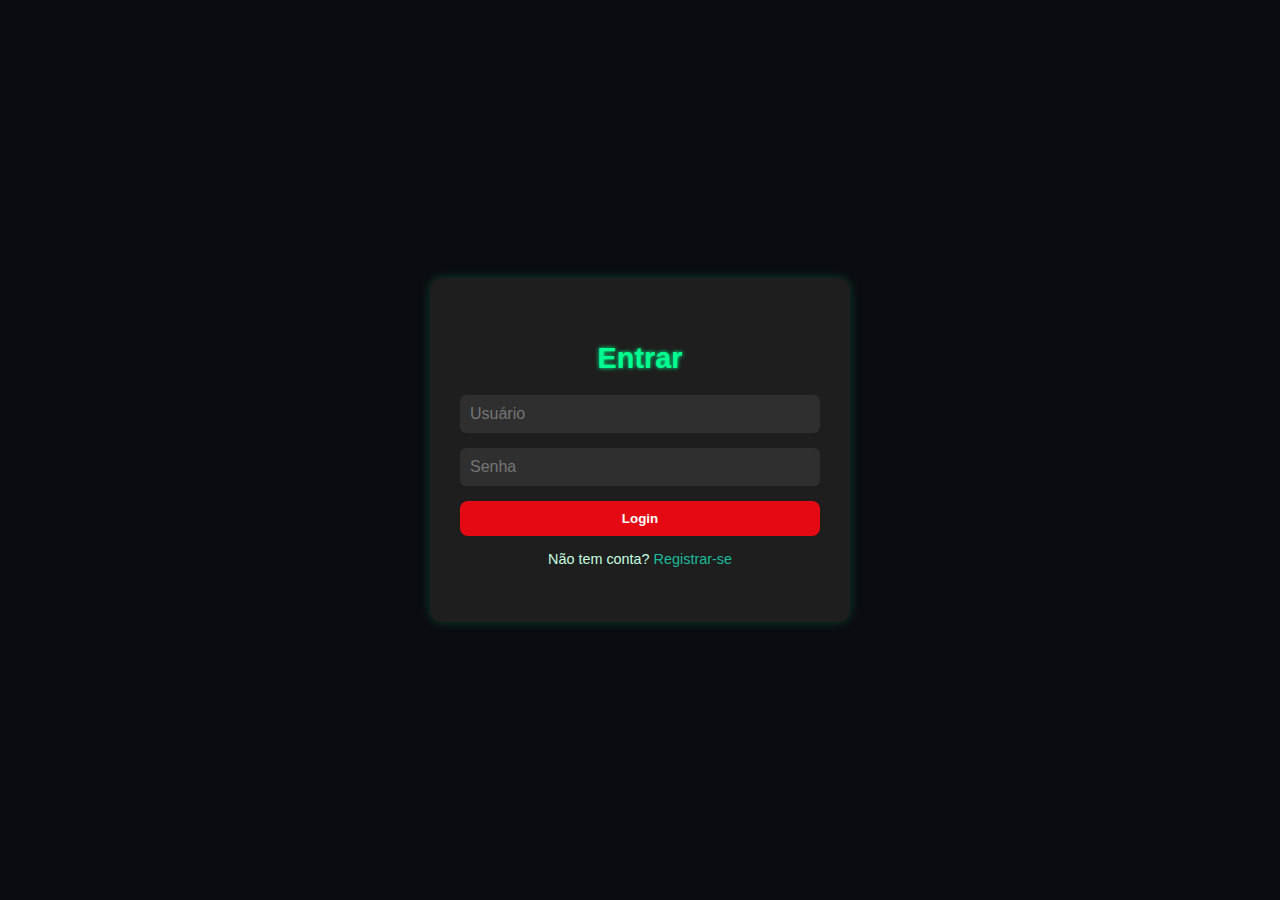
<file: login.html>
<!DOCTYPE html>
<html lang="pt-br">

<head>
  <meta charset="UTF-8">
  <title>Login</title>
  <link rel="stylesheet" href="auth.css">
  <script type="module" src="auth.js"></script>
</head>

<body>
  <main class="auth-container">
    <h2>Entrar</h2>
    <form id="login-form">
      <input type="text" id="login-username" placeholder="Usuário" required>
      <input type="password" id="login-password" placeholder="Senha" required>
      <button type="submit">Login</button>
    </form>
    <p>Não tem conta? <a href="register.html">Registrar-se</a></p>
  </main>
</body>

</html>
</file>
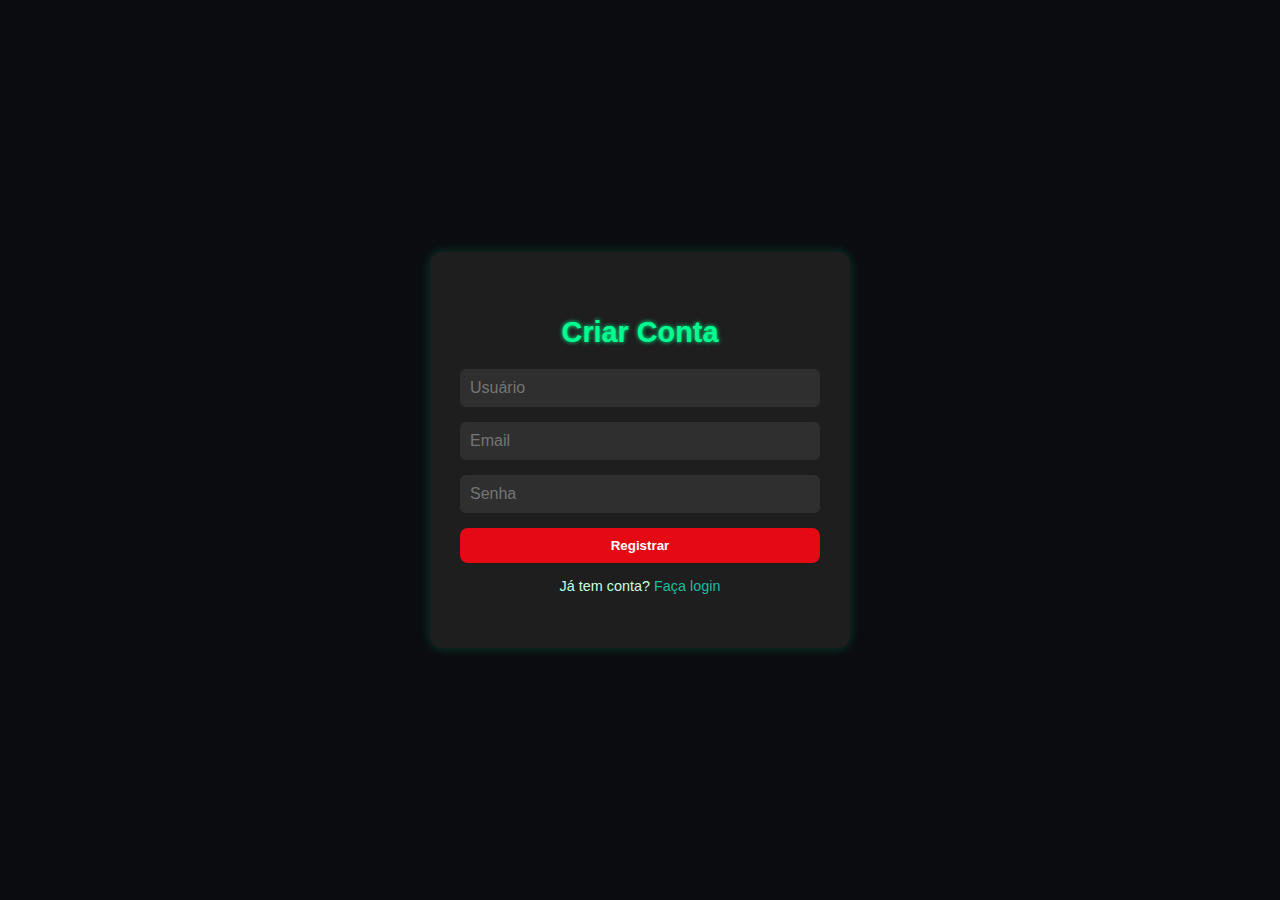
<file: register.html>
<!DOCTYPE html>
<html lang="pt-br">

<head>
  <meta charset="UTF-8">
  <title>Registrar</title>
  <link rel="stylesheet" href="auth.css">
  <script type="module" src="auth.js"></script>
</head>

<body>
  <main class="auth-container">
    <h2>Criar Conta</h2>
    <form id="register-form">
      <input type="text" id="reg-username" placeholder="Usuário" required>
      <input type="email" id="reg-email" placeholder="Email" required>
      <input type="password" id="reg-password" placeholder="Senha" required>
      <button type="submit">Registrar</button>
    </form>
    <p>Já tem conta? <a href="login.html">Faça login</a></p>
  </main>
</body>

</html>
</file>
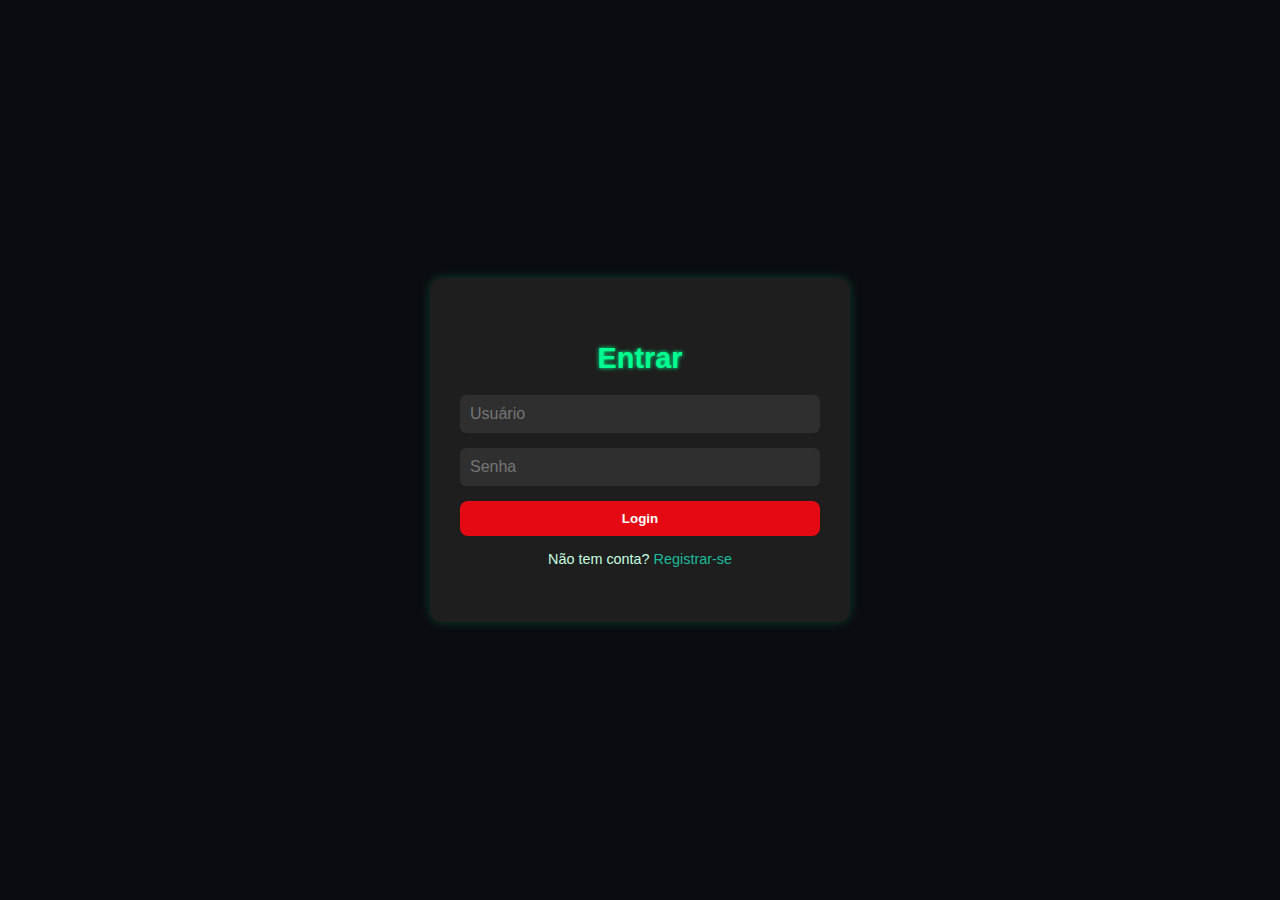
<file: resultado.html>
<!DOCTYPE html>
<html lang="pt-br">

<head>
    <meta charset="UTF-8">
    <meta name="viewport" content="width=device-width, initial-scale=1.0">
    <title>Resultados - AnimeZone</title>
    <link rel="stylesheet" href="style.css">
    <script type="module" src="script.js"></script>
    <script type="module" src="resultado.js"></script>
</head>

<body>
    <div id="overlay-loading" class="hidden">
        <div class="spinner"></div>
        <p>Carregando conteúdo...</p>
    </div>

    <header>
        <div class="header-container">
            <div class="logo"><span>AnimeZone</span></div>

            <nav class="menu-nav">
                <ul>
                    <li><a href="index.html">Animes</a></li>
                    <li class="dropdown">
                        <a href="#">Gêneros ▾</a>
                        <ul class="submenu-generos"></ul>
                    </li>
                    <li><a href="#">Temporadas</a></li>
                </ul>
            </nav>

            <div class="menu-direito" style="position: relative;">
                <input type="text" placeholder="Escreva o nome do anime..." id="search">
                <div id="search-results" class="search-dropdown"></div>
                <a href="login.html" class="login-btn">Entrar</a>
                <a href="register.html" class="register-btn">Cadastrar</a>
            </div>
        </div>
    </header>

    <main>
        <section>
            <h2 id="titulo-resultado"></h2>
            <div class="anime-list" id="resultado-list"></div>
        </section>
    </main>
</body>

</html>
</file>
<file: auth.css>
body {
  margin: 0;
  font-family: 'Poppins', sans-serif;
  background-color: #0b0c10;
  color: #fff;
  display: flex;
  align-items: center;
  justify-content: center;
  min-height: 100vh;
  padding: 40px 20px;
  /* espaçamento nas laterais */
  box-sizing: border-box;
}

.auth-container {
  background-color: #1e1e1e;
  padding: 40px 30px;
  border-radius: 12px;
  width: 100%;
  max-width: 360px;
  text-align: center;
  box-shadow: 0 0 12px rgba(0, 255, 144, 0.2);
  /* sombra suave neon */
}

.auth-container h2 {
  margin-bottom: 20px;
  color: #00ff90;
  font-size: 1.8rem;
  text-shadow: 0 0 4px #00ff90;
}

.auth-container form {
  display: flex;
  flex-direction: column;
  gap: 15px;
}

.auth-container input {
  padding: 10px;
  border: none;
  border-radius: 6px;
  background-color: #2f2f2f;
  color: #fff;
  font-size: 1rem;
}

.auth-container input:focus {
  outline: none;
  box-shadow: 0 0 8px rgba(0, 255, 144, 0.4);
}

.auth-container button {
  padding: 10px;
  background-color: #e50914;
  border: none;
  border-radius: 8px;
  color: #fff;
  cursor: pointer;
  font-weight: bold;
  transition: all 0.3s ease;
}

.auth-container button:hover {
  background-color: #ff2a2a;
  box-shadow: 0 0 10px rgba(255, 42, 42, 0.5);
  transform: scale(1.03);
}

.auth-container p {
  margin-top: 15px;
  font-size: 0.9rem;
  color: #c7ffe0;
}

.auth-container a {
  color: #1abc9c;
  text-decoration: none;
}

.auth-container a:hover {
  text-decoration: underline;
}
</file>
<file: style.css>
/* ========== RESET E BASE ========== */
body {
  margin: 0;
  padding: 0;
  font-family: 'Poppins', sans-serif;
  background-color: #000e1a;
  color: #d0f0e0;
  overflow-x: hidden;
}

html,
body {
  margin: 0;
  padding: 0;
  height: 100%;
  overflow-x: hidden;
  display: flex;
  flex-direction: column;
}


.menu-nav+.watchlist-wrapper {
  min-height: 600px;
  /* ou qualquer altura que garanta espaço */
}

/* Corrige problemas de box-sizing em todos os elementos */
*,
*::before,
*::after {
  box-sizing: inherit;
}

/* ========== HEADER ========== */
header {
  background-color: #001f2d;
  padding: 20px 35px;
  text-align: center;
  box-shadow: 0 0 12px #00ff90;
}

.header-container,
.container-header {
  display: flex;
  align-items: center;
  justify-content: space-between;
  max-width: 1200px;
  margin: auto;
}

.logo,
.site-title {
  display: flex;
  align-items: center;
  gap: 10px;
  font-size: 1.8em;
  font-weight: bold;
  color: #00ff90;
  text-decoration: none;
  text-shadow: 0 0 8px #00ff90;
}

.logo img {
  height: 32px;
}


/* ========== NAVEGAÇÃO ========== */
.menu-nav ul {
  display: flex;
  list-style: none;
  gap: 25px;
  margin: 0;
  padding: 0;
}

.menu-nav ul li a {
  color: #d0f0e0;
  text-decoration: none;
  font-weight: 500;
  padding: 8px 12px;
  border-radius: 6px;
  transition: all 0.3s ease;
}

.menu-nav ul li a:hover {
  background-color: #00ff90;
  color: #000e1a;
  box-shadow: 0 0 10px #00ff90;
}

/* ========== SUBMENU DE GÊNEROS ========== */
.dropdown {
  position: relative;
}

.submenu-generos {
  position: absolute;
  top: 100%;
  left: 0;
  background-color: #001f2d;
  width: 180px;
  flex-direction: column;
  padding: 10px;
  margin: 0;
  list-style: none;
  z-index: 100;
  opacity: 0;
  pointer-events: none;
  transition: opacity 0.3s ease;
  border: 1px solid #00ff90;
  box-shadow: 0 0 12px rgba(0, 255, 144, 0.3);
  border-radius: 6px;
}

.dropdown.open .submenu-generos {
  display: flex;
  opacity: 1;
  pointer-events: auto;
}

.dropdown:hover .submenu-generos {
  display: flex;
  visibility: visible;
  opacity: 1;
  pointer-events: auto;
}

.submenu-generos li a {
  color: #d0f0e0;
  text-decoration: none;
  padding: 8px 10px;
  border-radius: 4px;
  transition: background-color 0.3s ease;
}

.submenu-generos li a:hover {
  background-color: #00ff90;
  color: #000e1a;
  box-shadow: 0 0 8px #00ff90;
}

/* ========== CAMPO DE BUSCA E BOTÕES ========== */
.menu-direito {
  display: flex;
  align-items: center;
  gap: 15px;
}

.menu-direito input[type="text"] {
  padding: 8px 12px;
  border-radius: 5px;
  border: none;
  background-color: #06232f;
  color: #ffffff;
  width: 200px;
  box-shadow: inset 0 0 6px #00ff90;
  transition: box-shadow 0.3s ease;
}

.menu-direito input[type="text"]:focus {
  outline: none;
  box-shadow: 0 0 8px #00ff90;
}

/* Botões de login e registro */
.login-btn,
.register-btn {
  color: #ffffff;
  text-decoration: none;
  font-weight: bold;
  padding: 6px 14px;
  border-radius: 6px;
  transition: all 0.3s ease;
  background-color: #001f2d;
  border: 1px solid #00ff90;
}

.login-btn:hover {
  background-color: #00ff90;
  color: #001f2d;
  box-shadow: 0 0 10px #00ff90;
}

.register-btn:hover {
  background-color: #ff477e;
  color: #000e1a;
  box-shadow: 0 0 10px #ff477e;
  border: 1px solid #ff477e;
}


/* ========== LISTA DE ANIMES ========== */
.anime-list {
  display: flex;
  flex-wrap: wrap;
  gap: 25px;
  justify-content: center;
  margin-top: 30px;
  padding: 0 20px;
}

/* ========== CARD INDIVIDUAL ========== */
.anime-card {
  width: 180px;
  background-color: #001f2d;
  border-radius: 12px;
  padding: 15px;
  text-align: center;
  text-decoration: none;
  color: #d0f0e0;
  box-shadow: 0 0 8px rgba(0, 255, 144, 0.2);
  transition: transform 0.3s ease, box-shadow 0.3s ease;
  position: relative;
  overflow: hidden;
  flex: 0 0 auto;
  /* impede que o tamanho varie */
}

.anime-card:hover {
  transform: scale(1.05);
  box-shadow: 0 0 12px #00ff90;
  background-color: #002d3f;
}

/* ========== IMAGEM DO CARD ========== */
.anime-card img {
  width: 100%;
  height: 250px;
  object-fit: cover;
  border-radius: 10px;
  box-shadow: 0 0 10px rgba(0, 255, 144, 0.3);
}

.anime-card h3 {
  font-size: 1rem;
  margin: 10px 0 5px;
  color: #00ff90;
}

.anime-card p {
  font-size: 0.9rem;
  color: #a4f0c4;
}

.anime-card a {
  color: inherit;
  text-decoration: none;
  display: block;
}

/* ========== BOTÃO DE WATCHLIST ========== */
.btn-watchlist-icon {
  position: absolute;
  top: 8px;
  right: 8px;
  background-color: #00ff90;
  color: #001f2d;
  border: none;
  border-radius: 50%;
  font-size: 1rem;
  width: 28px;
  height: 28px;
  cursor: pointer;
  display: flex;
  align-items: center;
  justify-content: center;
  box-shadow: 0 0 6px #00ff90;
  transition: background-color 0.3s ease, transform 0.2s;
}

.btn-watchlist-icon:hover {
  background-color: #00cc70;
  transform: scale(1.1);
}

/* ========== BOTÃO REMOVER ========== */
.remove-btn {
  background-color: #ff477e;
  color: #001f2d;
  border: none;
  padding: 6px 12px;
  border-radius: 6px;
  font-size: 0.8rem;
  cursor: pointer;
  margin-top: 10px;
  transition: background-color 0.2s ease;
  box-shadow: 0 0 8px #ff477e;
  font-weight: bold;
}

.remove-btn:hover {
  background-color: #cc3562;
  box-shadow: 0 0 12px #ff477e;
}

/* ========== ANIME PESQUISA ========== */

.search-dropdown {
  position: absolute;
  top: 100%;
  left: 0;
  background-color: #001f2d;
  width: 100%;
  border: 1px solid #00ff90;
  border-radius: 8px;
  box-shadow: 0 0 12px rgba(0, 255, 144, 0.2);
  padding: 10px;
  display: none;
  z-index: 1000;
}

.search-item {
  display: flex;
  align-items: center;
  gap: 12px;
  padding: 10px;
  color: #d0f0e0;
  text-decoration: none;
  border-radius: 6px;
  transition: background-color 0.2s ease;
}

.search-item:hover {
  background-color: #002d3f;
}

.search-item img {
  width: 48px;
  height: 70px;
  object-fit: cover;
  border-radius: 5px;
  box-shadow: 0 0 6px rgba(0, 255, 144, 0.3);
}

.search-item .rating {
  font-size: 0.9rem;
  color: gold;
}

.ver-mais {
  justify-content: center;
  font-weight: bold;
  color: #00ff90;
}

#bandeja-sugestoes {
  display: none;
  position: absolute;
  background-color: #001f2d;
  border-radius: 8px;
  z-index: 10;
  width: 100%;
}



/* ========== TÍTULO DA SEÇÃO ========== */
#temporadas h3 {
  margin-top: 40px;
  color: #00ff90;
  font-size: 1.3rem;
  text-shadow: 0 0 5px #00ff90;
}

/* ========== BOTÕES DE TEMPORADA ========== */
#temporada-botoes {
  margin: 20px 0;
}

.botao-temporada {
  margin: 8px 5px;
  padding: 8px 16px;
  background-color: #00ff90;
  border: 1px solid #00ff90;
  border-radius: 6px;
  color: #001f2d;
  cursor: pointer;
  font-weight: bold;
  box-shadow: 0 0 6px #00ff90;
  transition: all 0.3s ease;
}

.botao-temporada:hover {
  background-color: #00cc70;
  box-shadow: 0 0 10px #00ff90;
}

/* ========== AGRUPADOR DE BOTÕES ========== */
.temporada-botoes {
  display: flex;
  flex-wrap: wrap;
  gap: 10px;
  margin-bottom: 15px;
}

/* ========== LISTA DE EPISÓDIOS ========== */
#lista-episodios,
.episodios-lista {
  list-style: none;
  padding-left: 0;
  color: #d0f0e0;
}

#lista-episodios li,
.episodios-lista li {
  background-color: #001f2d;
  margin-bottom: 8px;
  padding: 10px;
  border-radius: 6px;
  box-shadow: 0 0 6px rgba(0, 255, 144, 0.2);
  transition: background-color 0.3s;
  display: flex;
  align-items: center;
  gap: 12px;
  cursor: pointer;
}

#lista-episodios li:hover,
.episodios-lista li:hover {
  background-color: #002d3f;
  box-shadow: 0 0 10px #00ff90;
}

#lista-episodios li img,
.episodios-lista li img {
  width: 100px;
  height: auto;
  object-fit: cover;
  border-radius: 4px;
}

#lista-episodios li span,
.episodios-lista li span {
  font-size: 16px;
  color: #ffffff;
}

.temporada-toggle {
  cursor: pointer;
  padding: 6px 0;
}



/* ========== TÍTULO DA SEÇÃO DE COMENTÁRIOS ========== */
.comentarios h3 {
  margin-top: 50px;
  color: #00ff90;
  font-size: 1.3rem;
  text-shadow: 0 0 5px #00ff90;
}

#comentario-input-container img {
  width: 60px;
  height: 60px;
  border-radius: 8px;
  object-fit: cover;
  box-shadow: 0 0 6px #00ff90;
}

/* ========== FORMULÁRIO DE COMENTÁRIOS ========== */
#comentario-form {
  display: flex;
  flex-direction: column;
  gap: 10px;
  margin-bottom: 20px;
}

/* Caixa de comentário alinhada com avatar */
#comentario-form .form-com-avatar {
  display: flex;
  align-items: flex-start;
  gap: 12px;
}

#comentario-form .form-com-avatar img {
  width: 60px;
  height: 60px;
  border-radius: 8px;
  object-fit: cover;
  box-shadow: 0 0 6px #00ff90;
}

/* Textarea mais compacto */
#comentario-form textarea {
  flex: 1;
  padding: 10px;
  border: none;
  border-radius: 6px;
  background-color: #001f2d;
  color: #d0f0e0;
  box-shadow: inset 0 0 6px #00ff90;
  transition: box-shadow 0.3s ease;
  resize: vertical;
  min-height: 60px;
  font-size: 0.95rem;
}

#comentario-form textarea:focus {
  outline: none;
  box-shadow: 0 0 8px #00ff90;
}

/* Botão */
#comentario-form button {
  align-self: flex-end;
  padding: 10px 16px;
  background-color: #00ff90;
  color: #001f2d;
  border: 1px solid #00ff90;
  border-radius: 6px;
  cursor: pointer;
  font-weight: bold;
  box-shadow: 0 0 8px #00ff90;
  transition: background-color 0.3s ease, transform 0.2s;
}

#comentario-form button:hover {
  background-color: #00cc70;
  transform: scale(1.05);
  box-shadow: 0 0 12px #00ff90;
}

/* ========== COMENTÁRIOS ========== */
/* Comentários enviados */
#lista-comentarios .comentario {
  display: flex;
  gap: 12px;
  margin-bottom: 14px;
  background-color: #001f2d;
  border-radius: 8px;
  padding: 12px;
  box-shadow: 0 0 6px rgba(0, 255, 144, 0.2);
  color: #d0f0e0;
}

/* Imagem do comentário — maior, quadrada */
#lista-comentarios .comentario img {
  width: 80px;
  height: 80px;
  border-radius: 10px;
  /* Mais quadradinho */
  object-fit: cover;
  box-shadow: 0 0 6px #00ff90;
  flex-shrink: 0;
}

/* Conteúdo textual do comentário */
#lista-comentarios .comentario .texto {
  flex: 1;
  display: flex;
  flex-direction: column;
  justify-content: center;
}

#lista-comentarios .comentario .texto strong {
  color: #39ff14;
  font-weight: bold;
  margin-bottom: 4px;
  display: block;
}

#lista-comentarios .comentario .texto p {
  margin: 0;
  font-size: 1rem;
  line-height: 1.4;
}

/* ========== RESPOSTAS A COMENTÁRIOS ========== */

.comentario-resposta {
  margin-left: 40px;
  /* Indenta para a frente */
  margin-top: 10px;
  display: flex;
  gap: 10px;
  background-color: #001f2d;
  border-radius: 8px;
  padding: 10px;
  box-shadow: 0 0 6px rgba(0, 255, 144, 0.15);
  color: #d0f0e0;
}

/* Avatar da resposta — menor que o principal */
.comentario-resposta img {
  width: 60px;
  height: 60px;
  border-radius: 10px;
  object-fit: cover;
  box-shadow: 0 0 6px #00ff90;
  flex-shrink: 0;
}

/* Texto da resposta */
.comentario-resposta div {
  flex: 1;
}

.comentario-resposta strong {
  color: #39ff14;
  font-weight: bold;
  display: block;
  margin-bottom: 4px;
}

.comentario-resposta p {
  margin: 0;
  font-size: 0.95rem;
  line-height: 1.4;
}

/* Campo de digitação de resposta */
.resposta-area {
  margin-left: 40px;
  margin-top: 10px;
}

.resposta-area textarea {
  width: 100%;
  background-color: #001f2d;
  color: #d0f0e0;
  border-radius: 6px;
  padding: 10px;
  border: 1px solid #00ff90;
  box-shadow: inset 0 0 6px #00ff90;
  resize: vertical;
  font-size: 0.95rem;
}

.comentario-acoes button {
  background-color: #1e2a38;
  border: none;
  color: #ddd;
  padding: 6px 12px;
  margin-right: 8px;
  border-radius: 6px;
  font-weight: bold;
  cursor: pointer;
  transition: background-color 0.2s ease, transform 0.1s ease;
}

.comentario-acoes button:hover {
  background-color: #2f3f56;
  transform: scale(1.05);
}

.btn-curtir.curtido {
  background-color: #2e8b57;
  /* tom verde para curtido */
  color: #fff;
}

.btn-responder:focus {
  outline: 2px solid #4fc3f7;
  /* azul claro para foco */
}



/* ========== BANNER DE DESTAQUE ========== */
.banner-carousel {
  margin: 40px 20px;
}

.banner-slide {
  background-size: cover;
  background-position: center;
  height: 450px;
  position: relative;
  display: flex;
  align-items: center;
  justify-content: center;
  border-radius: 16px;
  overflow: hidden;
}

/* Efeito leve de movimento na imagem */
.banner-slide {
  animation: slideMotion 12s ease-in-out infinite alternate;
}

@keyframes slideMotion {
  0% {
    background-position: center;
  }

  100% {
    background-position: top;
  }
}

.banner-overlay {
  background-color: rgba(0, 0, 0, 0.6);
  color: white;
  padding: 30px;
  border-radius: 12px;
  max-width: 600px;
  text-align: center;
  animation: fadeInOverlay 1s ease forwards;
  padding: 30px 25px;
}

@keyframes fadeInOverlay {
  from {
    opacity: 0;
  }

  to {
    opacity: 1;
  }
}

.banner-content {
  background: rgba(0, 0, 0, 0.6);
  padding: 20px;
  border-radius: 12px;
  display: inline-block;
  padding: 20px;
}

.banner-content h2 {
  font-size: 2rem;
  margin-bottom: 12px;
}

.banner-content p {
  font-size: 1rem;
  line-height: 1.6;
  margin-bottom: 16px;
}

.banner-btn {
  background: #e50914;
  color: white;
  padding: 10px 20px;
  border-radius: 8px;
  text-decoration: none;
  display: inline-block;
  font-weight: bold;
  margin-top: 15px;
  transition: all 0.3s ease;
}

/* Hover com impacto visual */
.banner-btn:hover {
  background: #ff2a2a;
  box-shadow: 0 0 12px rgba(255, 42, 42, 0.5);
  transform: scale(1.05);
}


/* ========== SEÇÕES GERAIS ========== */
section {
  margin-top: 40px;
}

h2 {
  margin-bottom: 16px;
}

.card-anime {
  height: 420px;
  width: 180px;
  background-color: #001f2d;
  border-radius: 12px;
  padding: 15px;
  text-align: center;
  text-decoration: none;
  color: #d0f0e0;
  box-shadow: 0 0 8px rgba(0, 255, 144, 0.2);
  transition: all 0.3s ease;
  position: relative;
  overflow: hidden;
  flex: 0 0 auto;
  display: flex;
  flex-direction: column;
  justify-content: space-between;
  will-change: transform;
  z-index: 1;
}

.card-anime:hover {
  transform: scale(1.05);
  box-shadow: 0 0 16px #00ff90;
  background-color: #002d3f;
  z-index: 99;
}

/* Garante que o carrossel não corte o efeito */
.splide__slide {
  overflow: visible !important;
  z-index: 1;
}

.splide__track {
  overflow: visible !important;
}


.card-anime img {
  width: 100%;
  height: 250px;
  object-fit: cover;
  border-radius: 10px;
  box-shadow: 0 0 10px rgba(0, 255, 144, 0.3);
  margin-bottom: 10px;
}

.card-anime h3 {
  font-size: 1rem;
  margin: 6px 0;
  color: #00ff90;

}

.card-anime a {
  text-decoration: none;
}


.card-anime .rating {
  font-size: 0.9rem;
  color: gold;
}

.card-anime .descricao {
  font-size: 0.85rem;
  color: #a4f0c4;
}

.splide-carrossel {
  padding: 0 12px;
  margin-bottom: 30px;
  box-sizing: border-box;
}




.splide-carrossel .splide__list {
  display: flex;
  gap: 15px;
  padding-left: 10px;
  padding-right: 10px;

}

.splide-carrossel .splide__slide {
  flex: 0 0 calc(100% / 10);
  max-width: calc(100% / 10);
  min-width: 160px;
}


.splide-carrossel .splide__track {
  width: 100%;
  padding: 0;
  /* zero padding */
  box-sizing: border-box;
  overflow: hidden;
}


/* Botão Watchlist fixado no topo direito */
.card-anime .btn-watchlist-icon {
  position: absolute;
  top: 8px;
  right: 8px;
  background-color: #00ff90;
  color: #001f2d;
  border: none;
  border-radius: 50%;
  font-size: 1rem;
  width: 28px;
  height: 28px;
  cursor: pointer;
  display: flex;
  align-items: center;
  justify-content: center;
  box-shadow: 0 0 6px #00ff90;
  transition: background-color 0.3s ease, transform 0.2s;
}

.card-anime .btn-watchlist-icon:hover {
  background-color: #00cc70;
  transform: scale(1.1);
}

/* Ajustes em seções específicas */
#top-avaliados .splide__list,
#temporada-atual .splide__list {
  gap: 20px;
}

.anime-info {
  padding: 60px 20px;
  display: block;
  /* remove flex que força centralização */
  box-sizing: border-box;
}

/* imagem ainda com destaque */
#anime-img {
  width: 350px;
  max-width: 100%;
  box-shadow: 0 0 25px rgba(0, 255, 144, 0.4);
  border-radius: 12px;
  margin: 0 auto 25px auto;
  /* apenas imagem centralizada */
  display: block;
}

/* título centralizado */
#anime-title {
  font-size: 2.2rem;
  color: #00ff90;
  text-align: center;
  margin-bottom: 10px;
  text-shadow: 0 0 6px #00ff90;
}

/* sinopse livre e alinhada à esquerda */
#anime-sinopse {
  font-size: 1.1rem;
  color: #c7ffe0;
  margin-top: 10px;
  width: 100%;
  text-align: left;
  line-height: 1.7;
  padding: 0 10px;
  /* margenzinha lateral leve */
}

.splide__list {
  display: flex;
  gap: 0px !important;
  padding: 0;
  margin: 0;
}

.perfil-container {
  display: flex;
  align-items: center;
  gap: 20px;
  margin: 30px 0;
  padding: 20px;
  background-color: #1a1a2e;
  border-radius: 10px;
  color: #f1f1f1;
}

.perfil-avatar {
  width: 100px;
  height: 100px;
  border-radius: 50%;
  object-fit: cover;
  border: 2px solid #4fc3f7;
}

.perfil-info h2 {
  margin: 0;
  font-size: 24px;
  color: #4fc3f7;
}

.perfil-info p {
  margin: 4px 0;
  font-size: 16px;
}


/* ========== RESPONSIVIDADE ========== */
@media (max-width: 768px) {

  /* HEADER */
  header {
    padding: 8px 10px;
  }

  .header-container {
    display: flex;
    flex-direction: column;
    align-items: center;
    gap: 0;
    padding: 8px 10px;
  }

  .logo {
    margin-bottom: 4px;
  }

  nav.menu-nav ul {
    display: flex;
    gap: 6px;
    margin: 0;
    padding: 0;
  }

  /* BANNER */
  .banner {
    height: auto;
    width: 100%;
    padding: 20px 10px;
    text-align: center;
    background-size: cover;
    background-position: center;
  }

  .banner h1 {
    font-size: 1.8rem;
  }

  /* CARROSSEL */
  .splide__track {
    padding-left: 0 !important;
    padding-right: 0 !important;
  }

  .splide-carrossel {
    width: 100vw;
    margin: 0 auto;
    padding: 0 10px;
    /* dá um pequeno espaçamento nas laterais */
    box-sizing: border-box;
    /* garante que padding não estoure largura */
  }



  .splide__slide {
    padding: 0 !important;
    margin: 0 !important;
    scroll-snap-align: start;
  }

  /* === CARD DE ANIME === */
  .card-anime {
    flex: 0 0 auto;
    width: 140px;
    max-width: 160px;
    height: auto;
    padding: 10px;
    margin: 0 auto;
    background-color: #001f2d;
    border-radius: 12px;
    text-align: center;
    text-decoration: none;
    color: #d0f0e0;
    box-shadow: 0 0 8px rgba(0, 255, 144, 0.2);
    transition: all 0.3s ease;
    display: flex;
    flex-direction: column;
    justify-content: space-between;
  }

  .card-anime img {
    height: 200px;
    object-fit: cover;
    border-radius: 6px;
  }

  .card-anime h3 {
    font-size: 1rem;
    height: 2.2em;
    overflow: hidden;
  }

  .card-anime .descricao {
    font-size: 0.8rem;
    height: 2.8em;
    overflow: hidden;
  }

  .card-anime .sinopse {
    display: -webkit-box;
    -webkit-box-orient: vertical;
    overflow: hidden;
    text-overflow: ellipsis;
    font-size: 12px;
    line-height: 1.4;
  }

  #mais-vistos {
    margin-bottom: 40px;
    /* ou outro valor que fique bom */
  }

  #top-avaliados {
    margin-bottom: 40px;
  }

  #temporada-atual {
    margin-bottom: 40px;
  }


  /* DETALHES DE ANIME */
  #anime-img {
    width: 100%;
  }

  #anime-title {
    font-size: 1.7rem;
  }

  #anime-sinopse {
    font-size: 0.95rem;
    padding: 0 5px;
  }


}

/* === CELULARES PEQUENOS (até 480px) === */
@media (max-width: 480px) {

  /* HEADER */
  header {
    padding: 10px 8px;
  }

  .header-container {
    display: flex;
    flex-direction: column;
    align-items: center;
    gap: 0;
    padding: 8px 10px;
  }

  .logo {
    margin-bottom: 4px;
  }

  nav.menu-nav ul {
    display: flex;
    gap: 6px;
    margin: 0;
    padding: 0;
  }

  nav.menu-nav ul li a {
    text-decoration: none;
    color: #333;
    padding: 2px 6px;
    font-size: 1rem;
    display: inline-block;
  }

  .submenu-generos {
    position: absolute !important;
  }

  .menu-direito {
    width: 100%;
    display: flex;
    flex-direction: column;
    align-items: center;
  }

  .menu-direito input#search {
    margin: 0;
    padding: 6px 10px;
    width: 95%;
    font-size: 0.95rem;
  }

  #search-results {
    max-height: 180px;
    overflow-y: auto;
    border: 1px solid #00ffcc;
    border-radius: 6px;
    background: #011c27;
    color: #fff;
    box-shadow: 0 2px 8px rgb(0 255 204 / 0.2);
    margin-top: 4px;
    width: 95%;
  }

  .menu-direito .login-btn,
  .menu-direito .register-btn {
    margin: 0;
    padding: 6px 10px;
    font-size: 0.9rem;
  }

  .menu-direito .login-btn {
    background-color: #007bff;
  }

  .menu-direito .login-btn:hover {
    background-color: #0056b3;
  }

  .menu-direito .register-btn {
    background-color: #28a745;
  }

  .menu-direito .register-btn:hover {
    background-color: #1e7e34;
  }

  /* BANNER */
  .banner {
    height: auto;
    width: 100%;
    padding: 20px 10px;
    text-align: center;
    background-size: cover;
    background-position: center;
  }

  .banner h1 {
    font-size: 1.6rem;
  }

  /* === CARD DE ANIME - AJUSTES EXTRAS SE PRECISAR MAIS PEQUENO === */
  .card-anime {
    width: 135px;
  }

  .card-anime h3 {
    font-size: 0.95rem;
  }

  .card-anime .descricao {
    font-size: 0.75rem;
  }

  .card-anime .sinopse {
    font-size: 11px;
  }

  /* DETALHES DE ANIME */
  #anime-img {
    width: 100%;
  }

  #anime-title {
    font-size: 1.5rem;
  }

  #anime-sinopse {
    font-size: 0.9rem;
    padding: 0 5px;
  }
}
</file>
